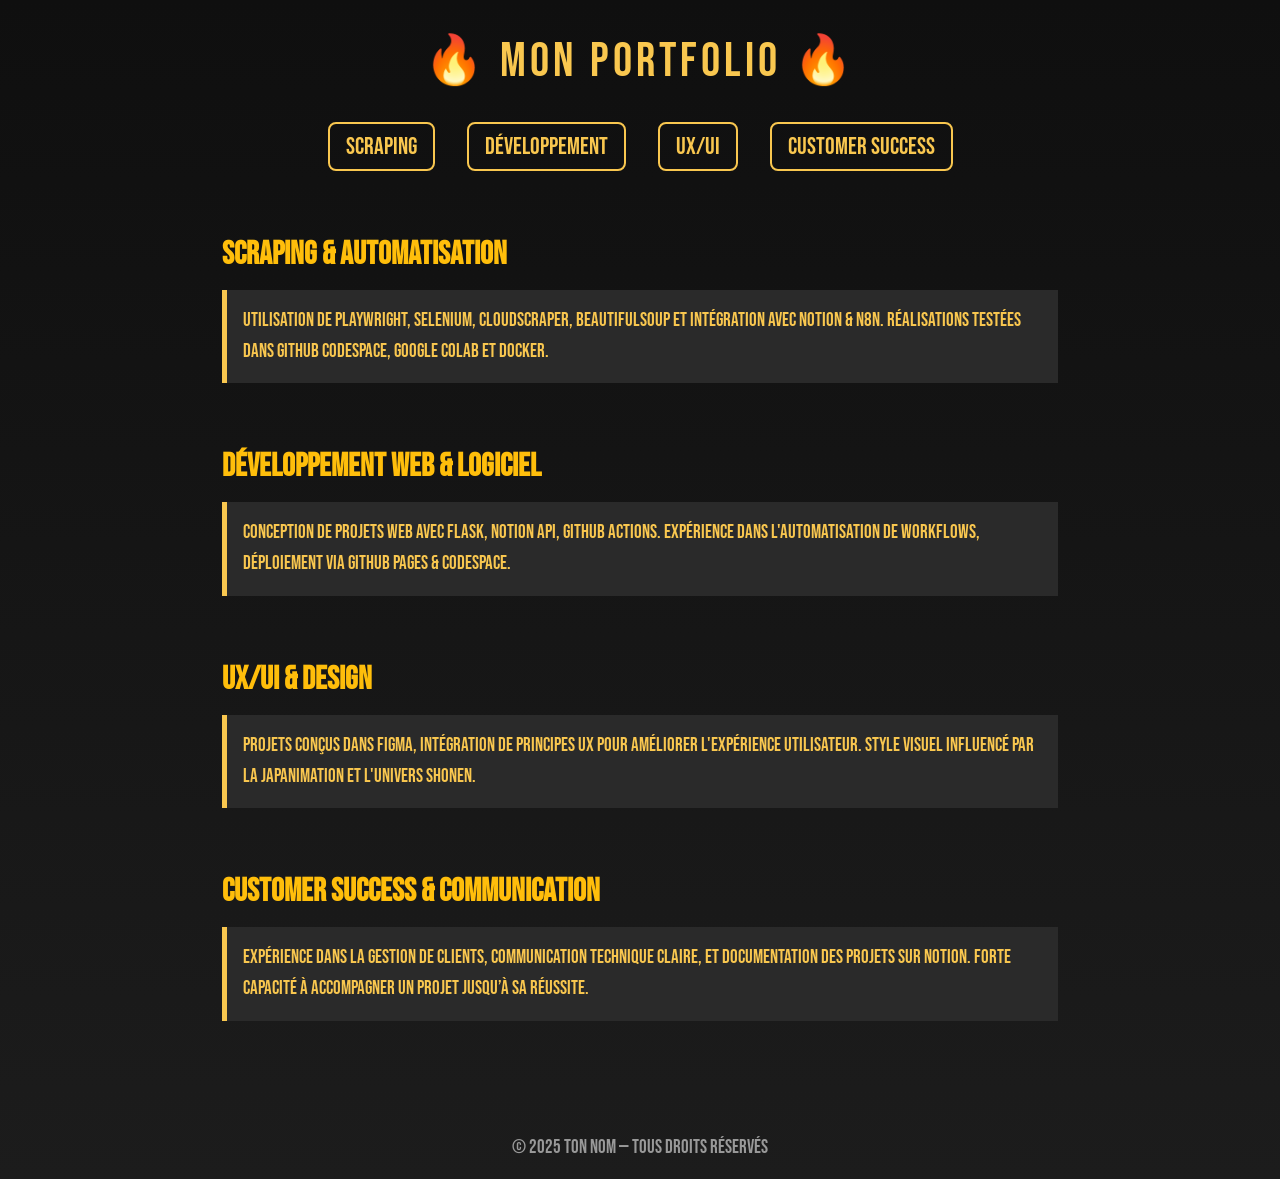
<file: portfolio-fire-dev.html>
<!DOCTYPE html>
<html lang="en">
<head>
  <meta charset="UTF-8" />
  <meta name="viewport" content="width=device-width, initial-scale=1.0" />
  <title>🔥 Portfolio Shonen Style 🔥</title>
  <link href="https://fonts.googleapis.com/css2?family=Bebas+Neue&display=swap" rel="stylesheet">
  <style>
    * {
      margin: 0;
      padding: 0;
      box-sizing: border-box;
    }
    body {
      background: linear-gradient(to bottom, #0f0f0f, #1c1c1c);
      color: #f9c74f;
      font-family: 'Bebas Neue', sans-serif;
      overflow-x: hidden;
    }
    header {
      padding: 2rem;
      text-align: center;
      font-size: 3rem;
      letter-spacing: 4px;
      position: relative;
      animation: fireGlow 2s infinite alternate ease-in-out;
    }
    nav {
      display: flex;
      justify-content: center;
      gap: 2rem;
      margin-bottom: 2rem;
      animation: fadeIn 2s ease-out;
    }
    nav a {
      color: #f9c74f;
      text-decoration: none;
      font-size: 1.5rem;
      padding: 0.5rem 1rem;
      border: 2px solid #f9c74f;
      border-radius: 8px;
      transition: all 0.4s ease;
      position: relative;
    }
    nav a:hover {
      background-color: #f9c74f;
      color: #0f0f0f;
      box-shadow: 0 0 20px 10px rgba(249, 199, 79, 0.5);
    }
    section {
      padding: 2rem;
      max-width: 900px;
      margin: auto;
      animation: fadeIn 1.5s ease forwards;
    }
    h2 {
      font-size: 2rem;
      margin-bottom: 1rem;
      color: #ffbe0b;
    }
    p {
      font-size: 1.2rem;
      line-height: 1.6;
    }
    .card {
      margin-top: 1rem;
      padding: 1rem;
      background: #2a2a2a;
      border-left: 5px solid #f9c74f;
      transition: transform 0.3s ease, opacity 0.3s ease;
    }
    .card:hover {
      transform: scale(1.02);
      opacity: 0.95;
    }
    footer {
      text-align: center;
      padding: 1rem;
      margin-top: 4rem;
      font-size: 1rem;
      color: #999;
    }

    /* 🔥 Animations 🔥 */
    @keyframes fireGlow {
      from { text-shadow: 0 0 10px #ffbe0b, 0 0 20px #f9c74f; }
      to { text-shadow: 0 0 20px #ff6f00, 0 0 40px #f9c74f; }
    }
    @keyframes fadeIn {
      from { opacity: 0; transform: translateY(20px); }
      to { opacity: 1; transform: translateY(0); }
    }
  </style>
</head>
<body>
  <header>
    <div>🔥 MON PORTFOLIO 🔥</div>
  </header>
  <nav>
    <a href="#scraping">Scraping</a>
    <a href="#dev">Développement</a>
    <a href="#ux">UX/UI</a>
    <a href="#support">Customer Success</a>
  </nav>

  <section id="scraping">
    <h2>Scraping & Automatisation</h2>
    <div class="card">
      <p>Utilisation de Playwright, Selenium, CloudScraper, BeautifulSoup et intégration avec Notion & n8n. Réalisations testées dans GitHub Codespace, Google Colab et Docker.</p>
    </div>
  </section>

  <section id="dev">
    <h2>Développement Web & Logiciel</h2>
    <div class="card">
      <p>Conception de projets web avec Flask, Notion API, GitHub Actions. Expérience dans l'automatisation de workflows, déploiement via GitHub Pages & Codespace.</p>
    </div>
  </section>

  <section id="ux">
    <h2>UX/UI & Design</h2>
    <div class="card">
      <p>Projets conçus dans Figma, intégration de principes UX pour améliorer l'expérience utilisateur. Style visuel influencé par la japanimation et l'univers shonen.</p>
    </div>
  </section>

  <section id="support">
    <h2>Customer Success & Communication</h2>
    <div class="card">
      <p>Expérience dans la gestion de clients, communication technique claire, et documentation des projets sur Notion. Forte capacité à accompagner un projet jusqu’à sa réussite.</p>
    </div>
  </section>

  <footer>
    <p>© 2025 Ton Nom — Tous droits réservés</p>
  </footer>
</body>
</html>
</file>
